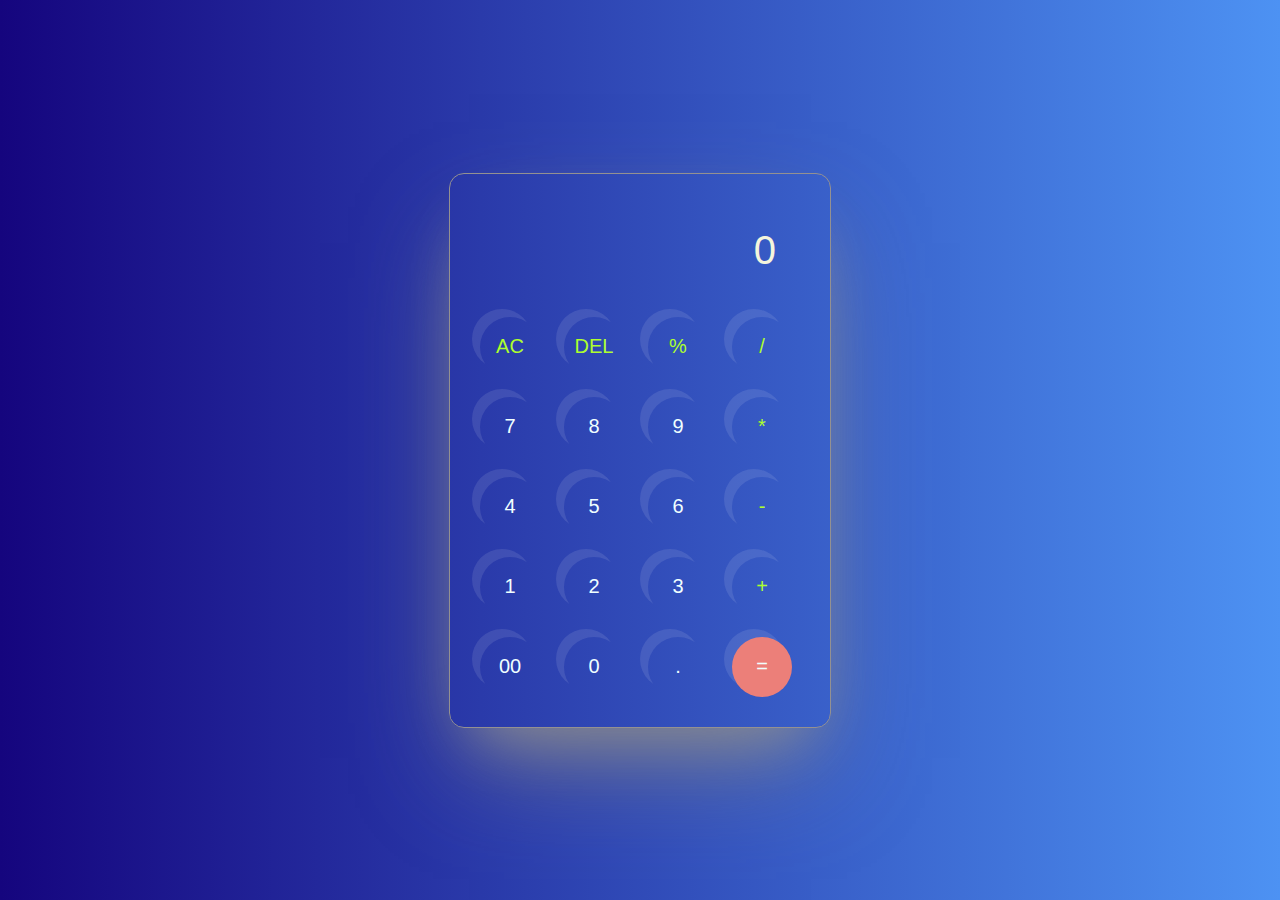
<file: Task-2/index.html>
<!DOCTYPE html>
<html lang="en">
<head>
    <meta charset="UTF-8">
    <meta name="viewport" content="width=device-width, initial-scale=1.0">
    <link rel="stylesheet" href="https://cdnjs.cloudflare.com/ajax/libs/font-awesome/6.4.2/css/all.min.css">
    <link rel="stylesheet" href="style.css">
    <title>Calculator</title>
</head>
<body>

    <div class="calculator">
        <input type="text" placeholder="0" id="inputbox">

        <div>
            <button class="operaterbtn">AC</button>
            <button class="operaterbtn">DEL</button>
            <button class="operaterbtn">%</button>
            <button class="operaterbtn">/</button>
        </div>

        <div>
            <button>7</button>
            <button>8</button>
            <button>9</button>
            <button class="operaterbtn">*</button>
        </div>

        <div>
            <button>4</button>
            <button>5</button>
            <button>6</button>
            <button class="operaterbtn">-</button>
        </div>

        <div>
            <button>1</button>
            <button>2</button>
            <button>3</button>
            <button class="operaterbtn">+</button>
        </div>



        <div>
            <button>00</button>
            <button>0</button>
            <button>.</button>
            <button id="equalbtn">=</button>
        </div>
        

    </div>




    <script src="script.js"></script>
</body>
</html>
</file>
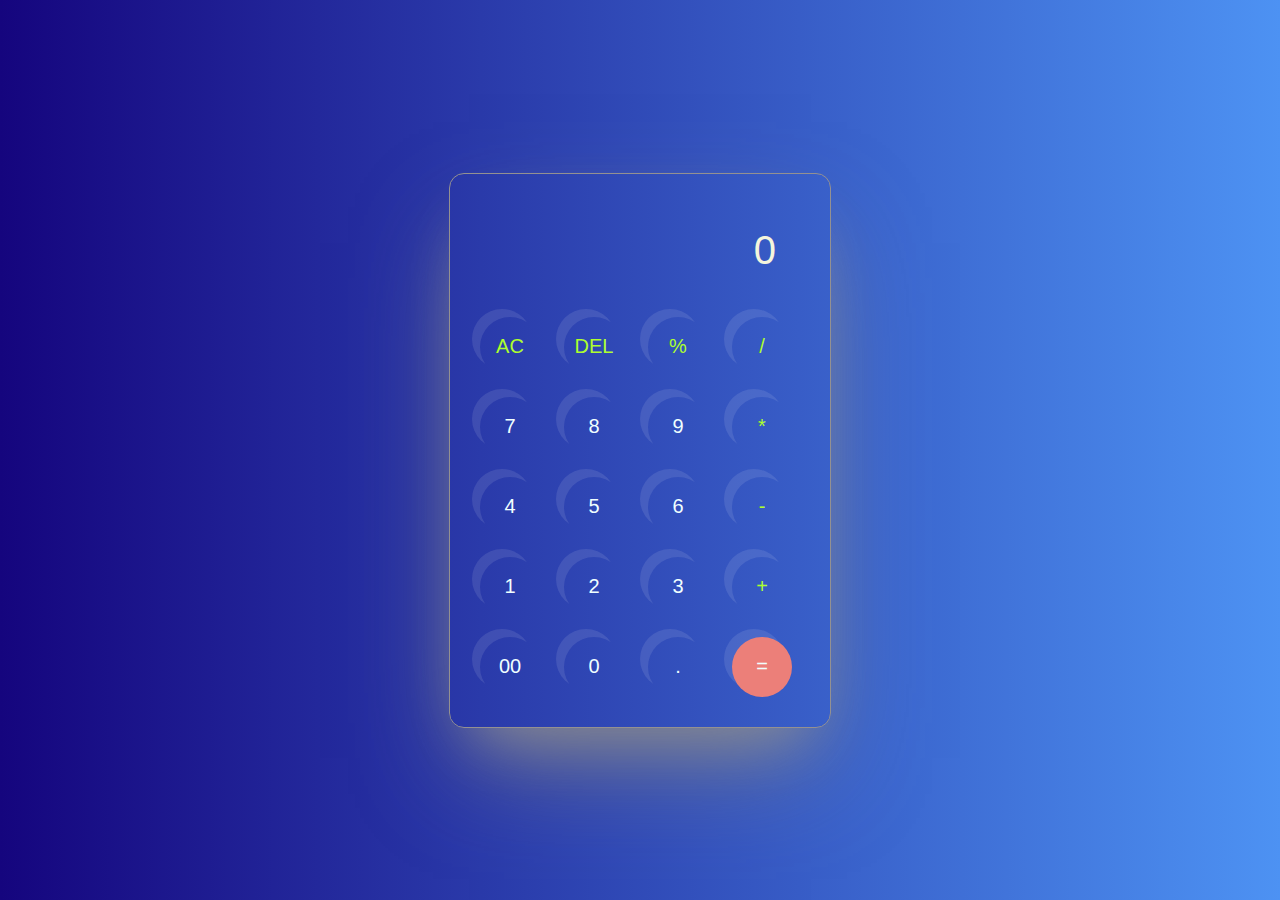
<file: Task-3-Calculator/index.html>
<!DOCTYPE html>
<html lang="en">
<head>
    <meta charset="UTF-8">
    <meta name="viewport" content="width=device-width, initial-scale=1.0">
    <link rel="stylesheet" href="https://cdnjs.cloudflare.com/ajax/libs/font-awesome/6.4.2/css/all.min.css">
    <link rel="stylesheet" href="style.css">
    <title>Calculator</title>
</head>
<body>

    <div class="calculator">
        <input type="text" placeholder="0" id="inputbox">

        <div>
            <button class="operaterbtn">AC</button>
            <button class="operaterbtn">DEL</button>
            <button class="operaterbtn">%</button>
            <button class="operaterbtn">/</button>
        </div>

        
        <div>
            <button>7</button>
            <button>8</button>
            <button>9</button>
            <button class="operaterbtn">*</button>
        </div>

        <div>
            <button>4</button>
            <button>5</button>
            <button>6</button>
            <button class="operaterbtn">-</button>
        </div>

        <div>
            <button>1</button>
            <button>2</button>
            <button>3</button>
            <button class="operaterbtn">+</button>
        </div>



        <div>
            <button>00</button>
            <button>0</button>
            <button>.</button>
            <button id="equalbtn">=</button>
        </div>
        

    </div>




    <script src="script.js"></script>
</body>
</html>
</file>
<file: Task-2/style.css>
*{
    margin: 0;
    padding: 0;
    box-sizing: border-box;

}

body{
    width:100%;
    height:100vh;
    display: flex;
    justify-content: center;
    align-items: center;
    background: linear-gradient(to right, #15057e, #4d92f3);

}

.calculator{
    border: 1px solid rgb(148, 145, 145);
    padding: 20px;
    border-radius: 15px;
    background: transparent;
    box-shadow: rgba(129, 129, 130, 0.792) 0px 50px 100px -20px, rgba(171, 171, 171, 0.858) 0px 30px 60px -30px;

}

input{
    width:320px;
    border:none;
    margin:10px;
    padding: 24px;
    background: transparent;
    box-shadow: blanchedalmond;
    font-size:40px;
    text-align: right;
    color: white;
}

input::placeholder{
    color:beige;
}

button{
    border:none;
    width: 60px;
    height: 60px;
    margin: 10px;
    border-radius: 50%;
    background: transparent;
    color: azure;
    font-size: 20px;
    box-shadow: -8px -8px rgba(255,255,255, 0.1);
    cursor:pointer;

}
#equalbtn{
    background-color: rgb(236, 127, 121);
}

.operaterbtn{
    color: greenyellow;
}
</file>
<file: Task-3-Calculator/style.css>
*{
    margin: 0;
    padding: 0;
    box-sizing: border-box;

}

body{
    width:100%;
    height:100vh;
    display: flex;
    justify-content: center;
    align-items: center;
    background: linear-gradient(to right, #15057e, #4d92f3);

}

.calculator{
    border: 1px solid rgb(148, 145, 145);
    padding: 20px;
    border-radius: 15px;
    background: transparent;
    box-shadow: rgba(129, 129, 130, 0.792) 0px 50px 100px -20px, rgba(171, 171, 171, 0.858) 0px 30px 60px -30px;

}

input{
    width:320px;
    border:none;
    margin:10px;
    padding: 24px;
    background: transparent;
    box-shadow: blanchedalmond;
    font-size:40px;
    text-align: right;
    color: white;
}

input::placeholder{
    color:beige;
}

button{
    border:none;
    width: 60px;
    height: 60px;
    margin: 10px;
    border-radius: 50%;
    background: transparent;
    color: azure;
    font-size: 20px;
    box-shadow: -8px -8px rgba(255,255,255, 0.1);
    cursor:pointer;

}
#equalbtn{
    background-color: rgb(236, 127, 121);
}

.operaterbtn{
    color: greenyellow;
}
</file>
